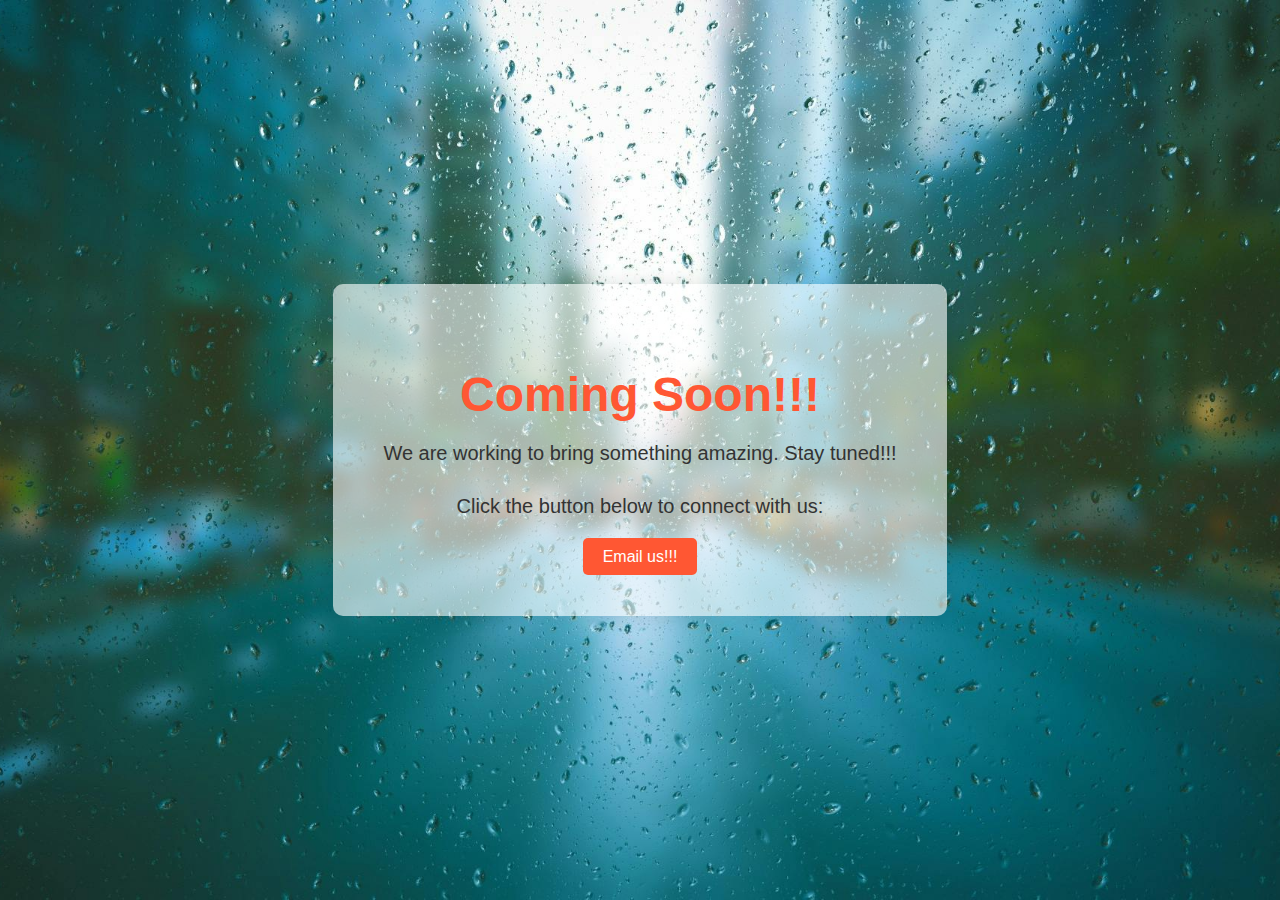
<file: index.html>
<!DOCTYPE html>
<html lang="en">
<head>
    <meta charset="UTF-8">
    <meta name="viewport" content="width=device-width, initial-scale=1.0">
    <meta http-equiv="X-UA-Compatible" content="ie=edge">
    <title>Coming Soon</title>
    <style>
        body {
            font-family: Arial, sans-serif;
            background-image: url('background.jpg'); /* Replace with your image URL */
            background-size: cover; /* Ensure the image covers the whole page */
            background-position: center; /* Center the image */
            background-repeat: no-repeat; /* Don't repeat the image */
            margin: 0;
            padding: 0;
            display: flex;
            justify-content: center;
            align-items: center;
            height: 100vh;
            color: #333;
            text-align: center;
        }
        .container {
            background-color: rgba(255, 255, 255, 0.6); /* Semi-transparent white background */
            padding: 50px;
            border-radius: 10px;
            box-shadow: 0 0 20px rgba(0, 0, 0, 0.1);
            text-align: center;
        }
        h1 {
            font-size: 48px;
            margin-bottom: 20px;
            color: #ff5733;
        }
        p {
            font-size: 20px;
            margin-bottom: 30px;
        }
        .connect-button {
            padding: 10px 20px;
            font-size: 16px;
            background-color: #ff5733;
            border: none;
            border-radius: 5px;
            color: white;
            cursor: pointer;
            text-decoration: none; /* Remove underline for links */
        }
        .connect-button:hover {
            background-color: #ff3e1a;
        }
    </style>
</head>
<body>
    <div class="container">
        <h1>Coming Soon!!!</h1>
        <p>We are working to bring something amazing. Stay tuned!!!</p>
        <div class="email-signup">
            <p>Click the button below to connect with us:</p>
            <a href="mailto:contact@imrohit2611.co.in" class="connect-button">Email us!!!</a> <!-- Replace with the target URL -->
        </div>
    </div>
</body>
</html>
</file>
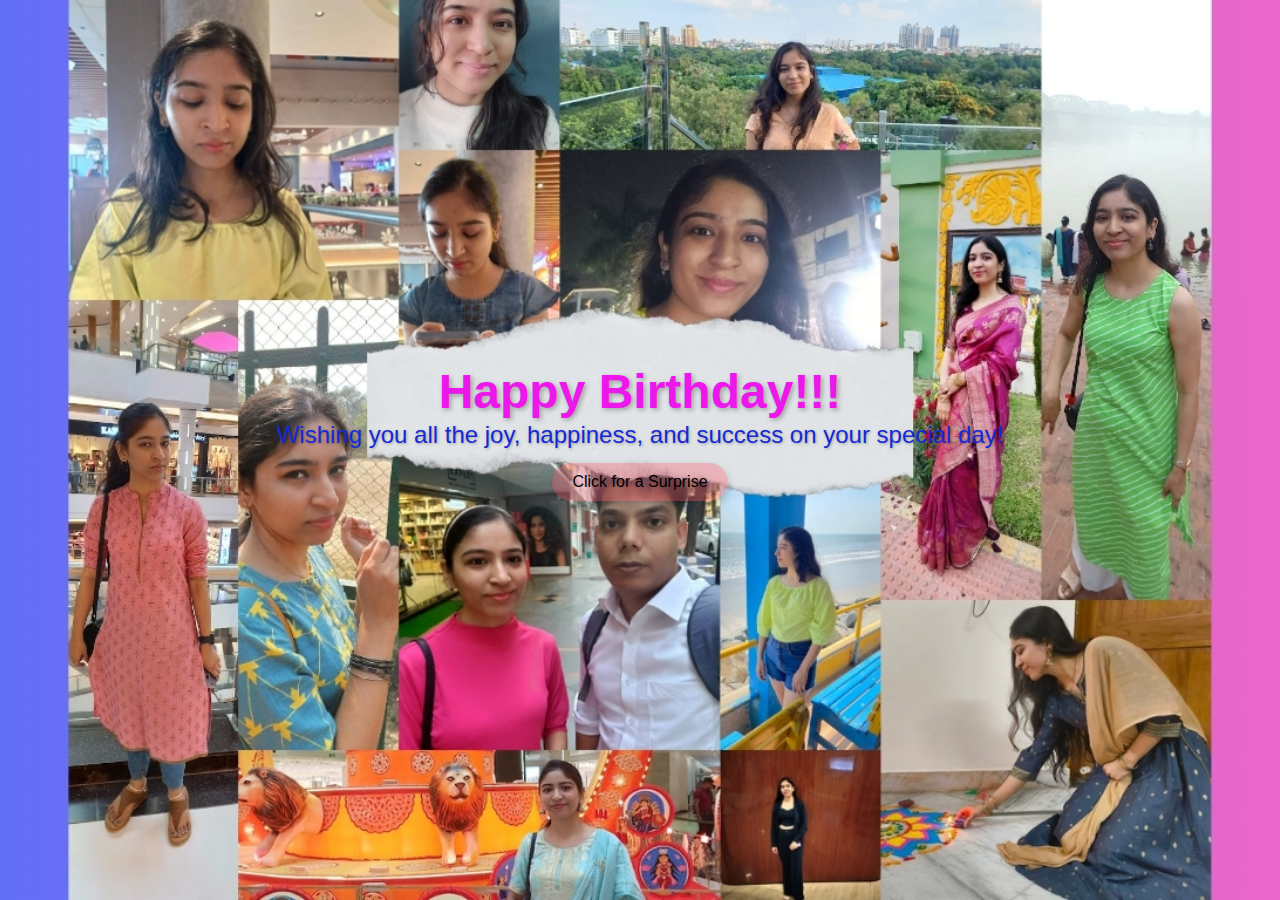
<file: cutie_ka_bday/index.html>
<!DOCTYPE html>
<html lang="en">
<head>
    <meta charset="UTF-8">
    <meta name="viewport" content="width=device-width, initial-scale=1.0">
    <title>Happy Birthday Cutie</title>
    <style>
        body {
            margin: 0;
            font-family: 'Arial', sans-serif;
            background: linear-gradient(135deg, #ffafbd, #ffc3a0);
            background-image: url('pictures/background.jpg');
            background-size: cover;
            background-position: center;
            display: flex;
            justify-content: center;
            align-items: center;
            min-height: 100vh;
            color: #fff;
            overflow: hidden;
        }

        .container {
            text-align: center;
            animation: fadeIn 2s ease-in-out;
        }

        h1 {
            font-size: 3rem;
            margin-top: -35px;
            text-shadow: 2px 2px 5px rgba(0, 0, 0, 0.3);
            color: #eb17eb;
        }

        p {
            font-size: 1.5rem;
            margin-top: -30px;
            text-shadow: 1px 1px 3px rgba(0, 0, 0, 0.3);
            color: #1629d3;
        }

        .button {
            display: inline-block;
            margin-top: -35px;
            padding: 10px 20px;
            font-size: 1rem;
            color: #000000;
            background: rgba(255, 71, 87, 0.3);
            border: none;
            border-radius: 30px;
            cursor: pointer;
            box-shadow: 0px 4px 8px rgba(0, 0, 0, 0.2);
            transition: transform 0.2s;
        }

        .button:hover {
            transform: scale(1.1);
            background: rgba(255, 71, 87, 0.5);
        }

        @keyframes fadeIn {
            from {
                opacity: 0;
                transform: translateY(-50px);
            }
            to {
                opacity: 1;
                transform: translateY(0);
            }
        }

        .confetti {
            position: absolute;
            top: 0;
            left: 0;
            width: 100%;
            height: 100%;
            pointer-events: none;
            overflow: hidden;
        }

        .confetti div {
            position: absolute;
            width: 10px;
            height: 10px;
            background-color: rgba(255, 255, 255, 0.9);
            opacity: 0;
            animation: confettiAnimation 5s linear infinite;
        }

        @keyframes confettiAnimation {
            0% {
                opacity: 1;
                transform: translateY(0) rotate(0deg);
            }
            100% {
                opacity: 0;
                transform: translateY(100vh) rotate(720deg);
            }
        }
    </style>
</head>
<body>
    <div class="container">
        <h1>Happy Birthday!!!</h1>
        <p>Wishing you all the joy, happiness, and success 
            on your special day!</p>
        <button class="button" onclick="generateMessage()">Click for a Surprise</button>
    </div>
    <div class="confetti"></div>

    <script>
        // Generate confetti dynamically
        const confettiContainer = document.querySelector('.confetti');
        for (let i = 0; i < 50; i++) {
            const confetti = document.createElement('div');
            confetti.style.left = Math.random() * 100 + 'vw';
            confetti.style.animationDelay = Math.random() * 1 + 's';
            confetti.style.backgroundColor = `hsl(${Math.random() * 360}, 100%, 75%)`;
            confettiContainer.appendChild(confetti);
        }

        // Generate a dynamic message
        function generateMessage() {
            const messages = [
                "You are amazing 🙈🙈", 
                "Nudes kab bhejogi 😋😋",
                "Love you cutie pie😘😘",
                "Nightout kab karogi 🥺🥺",
                "Shadi karlo ab 😗😚",
                "Cutie, cutie...pie, pie 🥰🥰",
                "Ye lo kissi 😘😘"
            ];
            alert(messages[Math.floor(Math.random() * messages.length)]);
            // Play background music
            const audio = new Audio('audio/music.mp3');
            audio.play();
        }
    </script>

    <!-- Background music -->
    <audio id="backgroundAudio" autoplay loop>
        <source src="audio/music.mp3" type="audio/mp3">
        Your browser does not support the audio element.
    </audio>

    <script>
        document.addEventListener('DOMContentLoaded', function() {
            const backgroundAudio = document.getElementById('backgroundAudio');
            backgroundAudio.play().catch(error => {
                console.log('Autoplay was prevented:', error);
            });
        });
    </script>
</body>
</html>
</file>
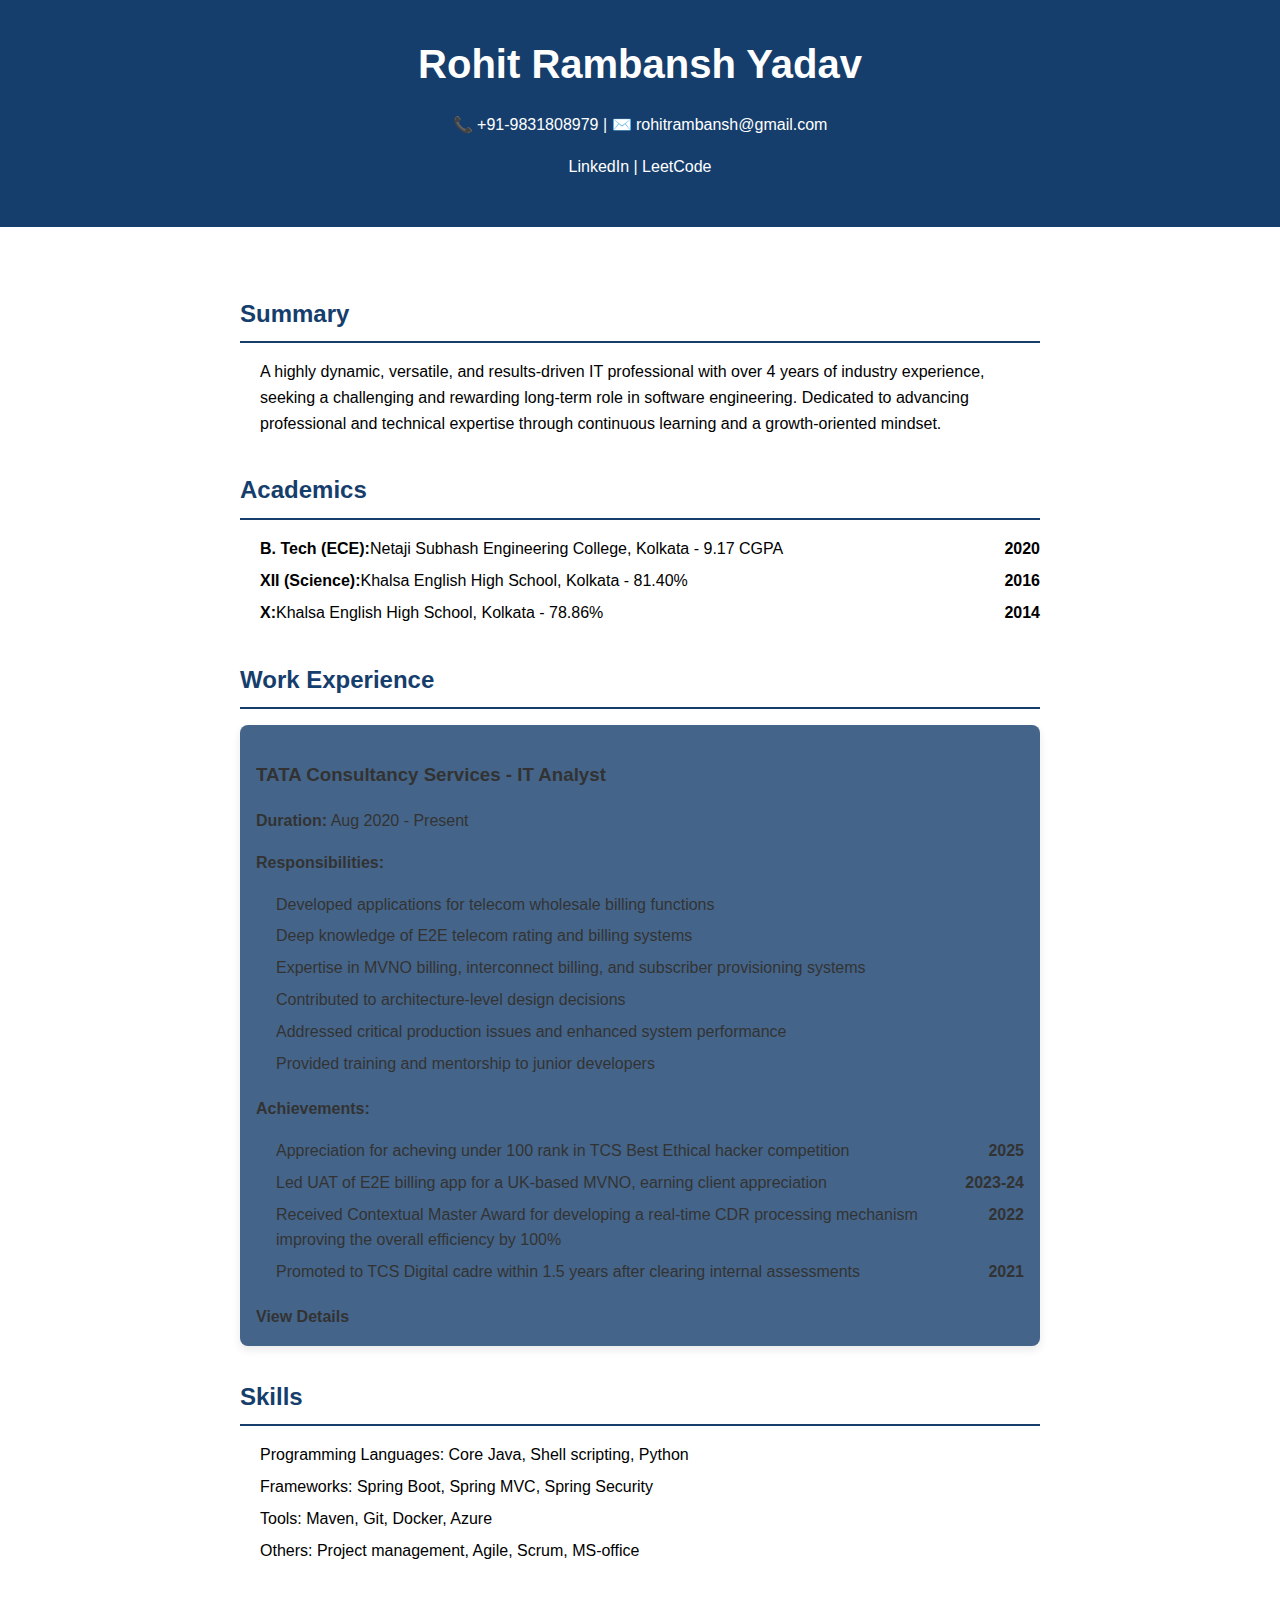
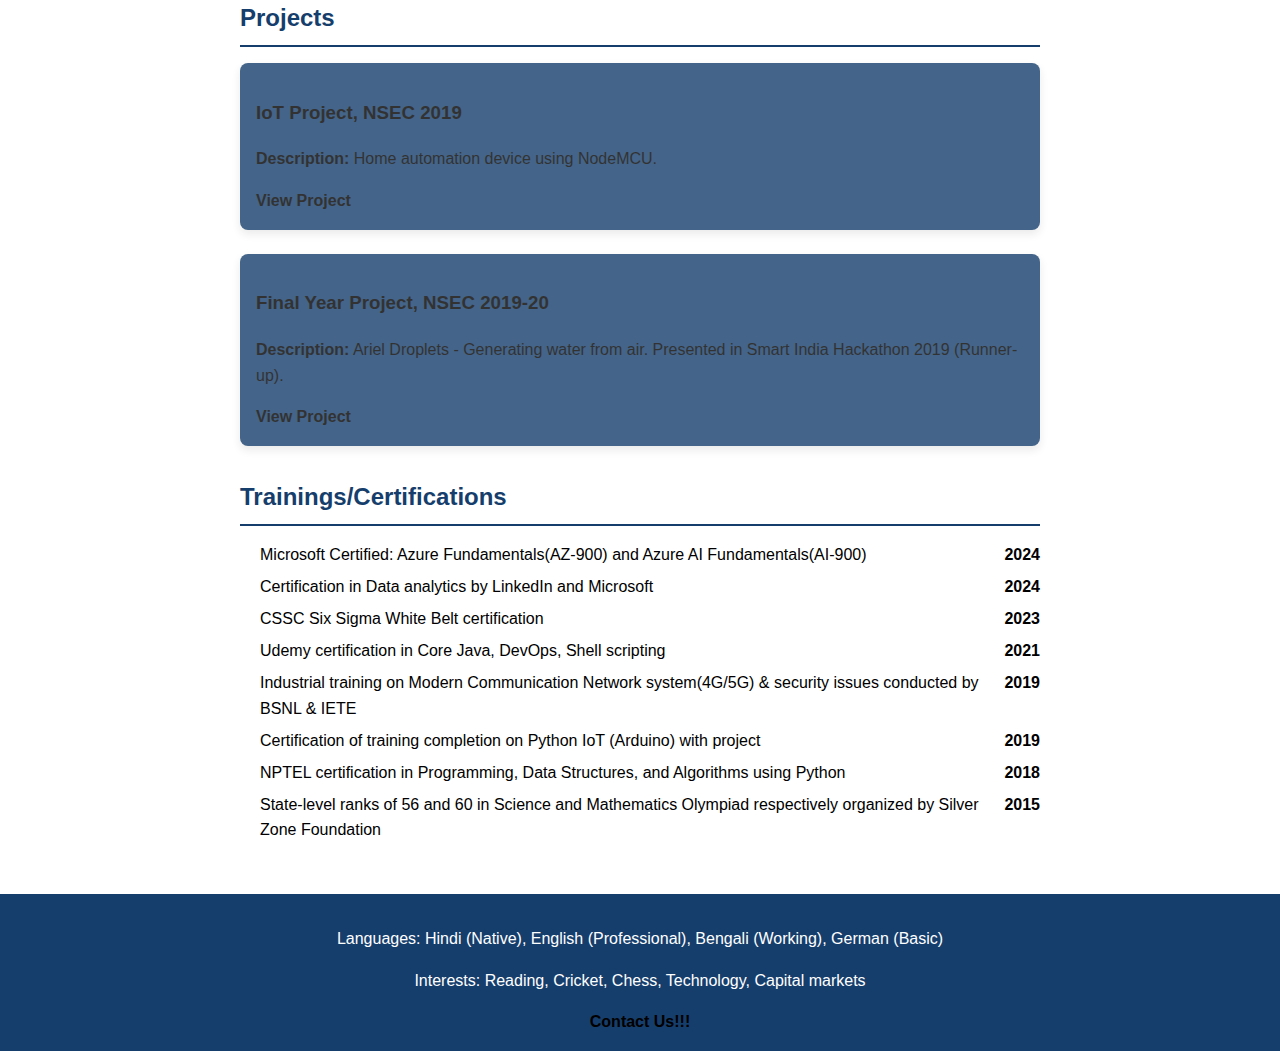
<file: cv/index.html>
<!DOCTYPE html>
<html lang="en">
<head>
    <meta charset="UTF-8">
    <meta name="viewport" content="width=device-width, initial-scale=1.0">
    <meta http-equiv="Cache-Control" content="no-cache, no-store, must-revalidate">
    <meta http-equiv="Pragma" content="no-cache">
    <meta http-equiv="Expires" content="0">
    <title>Rohit Yadav - CV</title>
    <link rel="stylesheet" href="styles.css">
    <link rel="icon" href="image.png" type="image/png">
</head>
<body>
    <header>
        <h1>Rohit Rambansh Yadav</h1>
        <p>📞 <a href="tel:+919831808979">+91-9831808979</a> | ✉️ <a href="mailto:rohitrambansh@gmail.com">rohitrambansh@gmail.com</a></p>
        <p>
            <a href="https://linkedin.com/in/imrohit2611/">LinkedIn</a> | 
            <a href="https://leetcode.com/u/imrohit2611/">LeetCode</a>
        </p>
    </header>
    <main>
        <section>
            <h2>Summary</h2>
            <ul>
                <li>A highly dynamic, versatile, and results-driven IT professional with over 4 years of industry experience, 
                    seeking a challenging and rewarding long-term role in software engineering. Dedicated to advancing 
                    professional and technical expertise through continuous learning and a growth-oriented mindset.</li>
            </ul>
        </section>
        <section>
            <h2>Academics</h2>
            <ul>
                <li><strong>B. Tech (ECE):</strong> Netaji Subhash Engineering College, Kolkata - 9.17 CGPA <span class="year">2020</span></li>
                <li><strong>XII (Science):</strong> Khalsa English High School, Kolkata - 81.40% <span class="year">2016</span></li>
                <li><strong>X:</strong> Khalsa English High School, Kolkata - 78.86% <span class="year">2014</span></li>
            </ul>
        </section>
        <section>
            <h2>Work Experience</h2>
            <div class="work-item">
                <h3>TATA Consultancy Services - IT Analyst</h3>
                <p><strong>Duration:</strong> Aug 2020 - Present</p>
                <p><strong>Responsibilities:</strong></p>
                <ul>
                    <li>Developed applications for telecom wholesale billing functions</li>
                    <li>Deep knowledge of E2E telecom rating and billing systems</li>
                    <li>Expertise in MVNO billing, interconnect billing, and subscriber provisioning systems</li>
                    <li>Contributed to architecture-level design decisions</li>
                    <li>Addressed critical production issues and enhanced system performance</li>
                    <li>Provided training and mentorship to junior developers</li>
                </ul>
                <p><strong>Achievements:</strong></p>
                <ul>
                    <li>Appreciation for acheving under 100 rank in TCS Best Ethical hacker competition <span class="year">2025</span></li>
                    <li>Led UAT of E2E billing app for a UK-based MVNO, earning client appreciation <span class="year">2023-24</span></li>
                    <li>Received Contextual Master Award for developing a real-time CDR processing mechanism 
                        improving the overall efficiency by 100% <span class="year">2022</span></li>
                    <li>Promoted to TCS Digital cadre within 1.5 years after clearing internal assessments <span class="year">2021</span></li>
                </ul>
                <a href="#" class="details-link">View Details</a>
            </div>
        </section>
        <section>
            <h2>Skills</h2>
            <ul>
                <li>Programming Languages: Core Java, Shell scripting, Python</li>
                <li>Frameworks: Spring Boot, Spring MVC, Spring Security</li>
                <li>Tools: Maven, Git, Docker, Azure</li>
                <li>Others: Project management, Agile, Scrum, MS-office</li>
            </ul>
        </section>
        <section>
            <h2>Projects</h2>
            <div class="project-item">
                <h3>IoT Project, NSEC <span class="year">2019</span></h3>
                <p><strong>Description:</strong> Home automation device using NodeMCU.</p>
                <a href="#" class="details-link">View Project</a>
            </div>
            <div class="project-item">
                <h3>Final Year Project, NSEC <span class="year">2019-20</span></h3>
                <p><strong>Description:</strong> Ariel Droplets - Generating water from air. Presented in Smart India Hackathon 2019 (Runner-up).</p>
                <a href="#" class="details-link">View Project</a>
            </div>
        </section>
        <section>
            <h2>Trainings/Certifications</h2>
            <ul>
                <li>Microsoft Certified: Azure Fundamentals(AZ-900) and Azure AI Fundamentals(AI-900) <span class="year">2024</span></li>
                <li>Certification in Data analytics by LinkedIn and Microsoft <span class="year">2024</span></li>
                <li>CSSC Six Sigma White Belt certification <span class="year">2023</span></li>
                <li>Udemy certification in Core Java, DevOps, Shell scripting <span class="year">2021</span></li>
                <li>Industrial training on Modern Communication Network system(4G/5G) & security issues conducted by BSNL & IETE <span class="year">2019</span></li>
                <li>Certification of training completion on Python IoT (Arduino) with project <span class="year">2019</span></li>
                <li>NPTEL certification in Programming, Data Structures, and Algorithms using Python <span class="year">2018</span></li>
                <li>State-level ranks of 56 and 60 in Science and Mathematics Olympiad respectively organized by Silver Zone Foundation <span class="year">2015</span></li>
            </ul>
        </section>
    </main>
    <footer>
        <p>Languages: Hindi (Native), English (Professional), Bengali (Working), German (Basic)</p>
        <p>Interests: Reading, Cricket, Chess, Technology, Capital markets</p>
        <a href="mailto:contact@imrohit2611.co.in" class="details-link">Contact Us!!!</a>
    </footer>
</body>
</html>
</file>
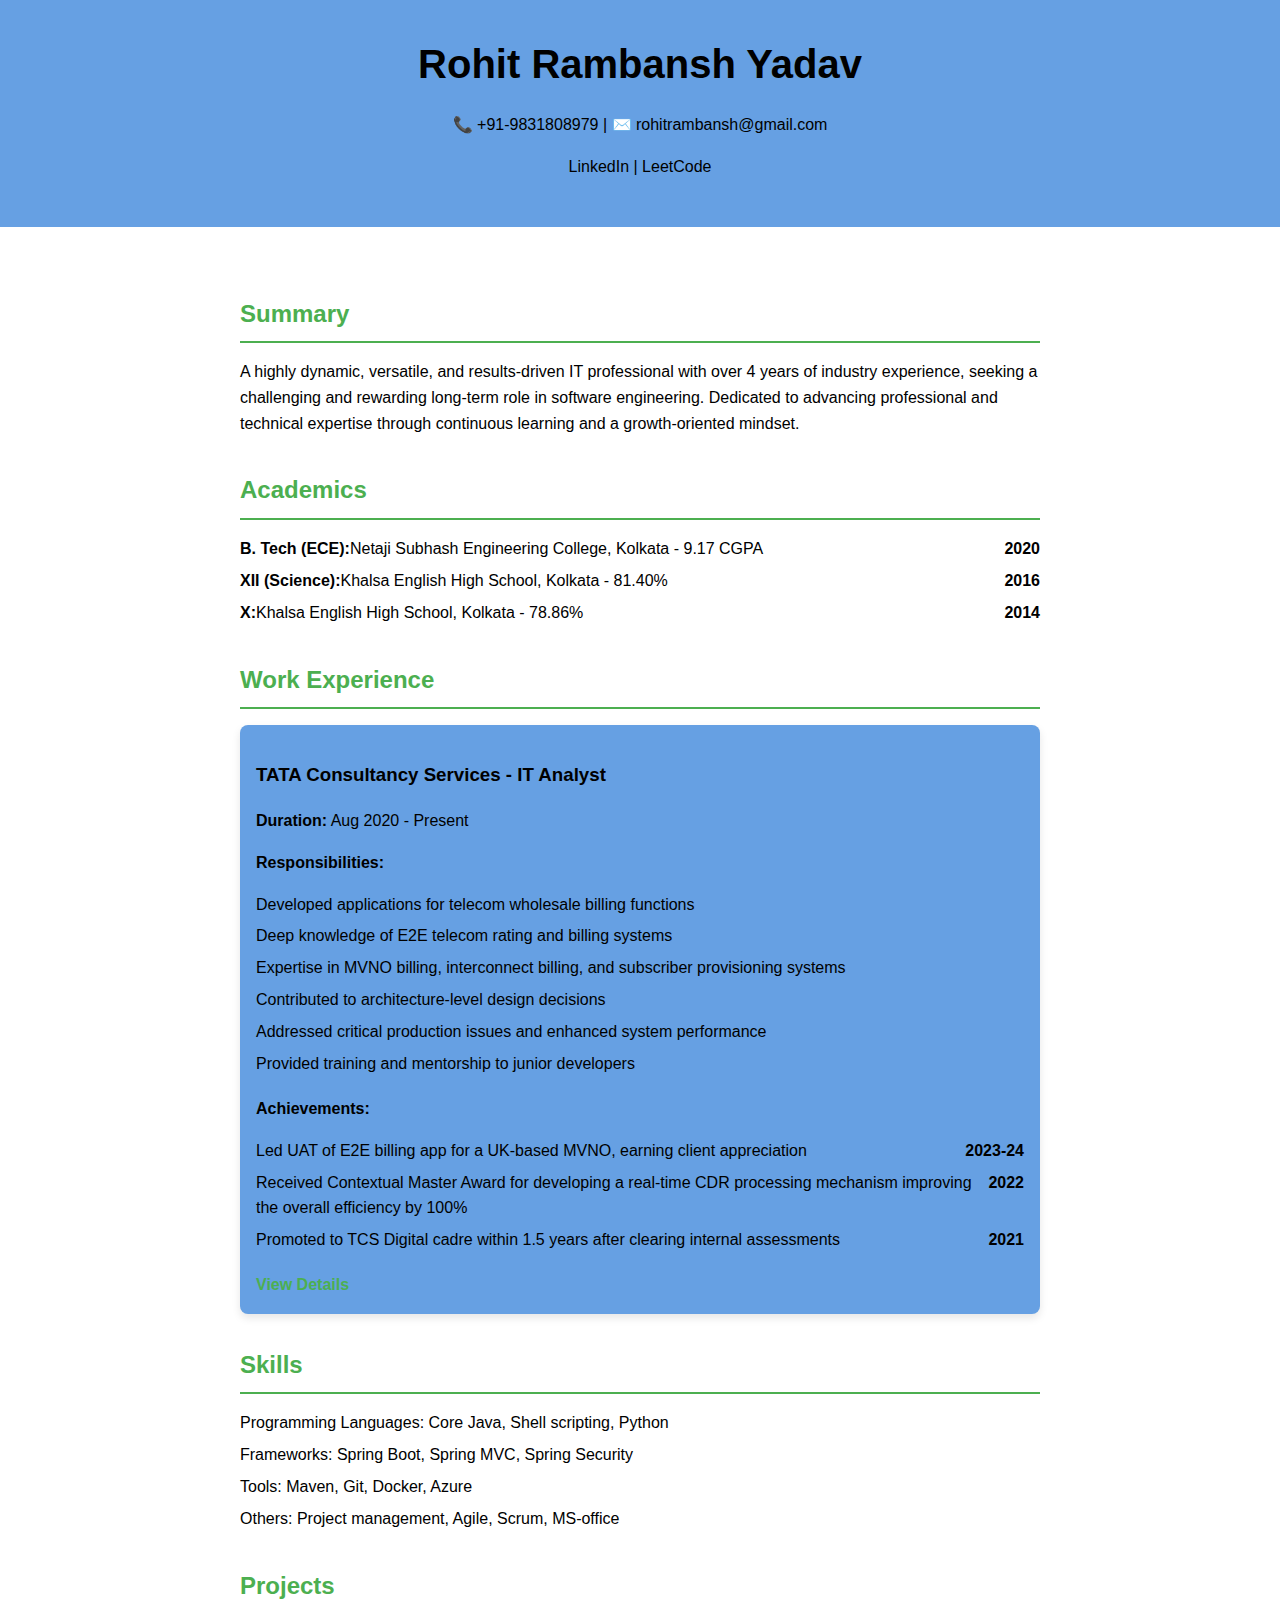
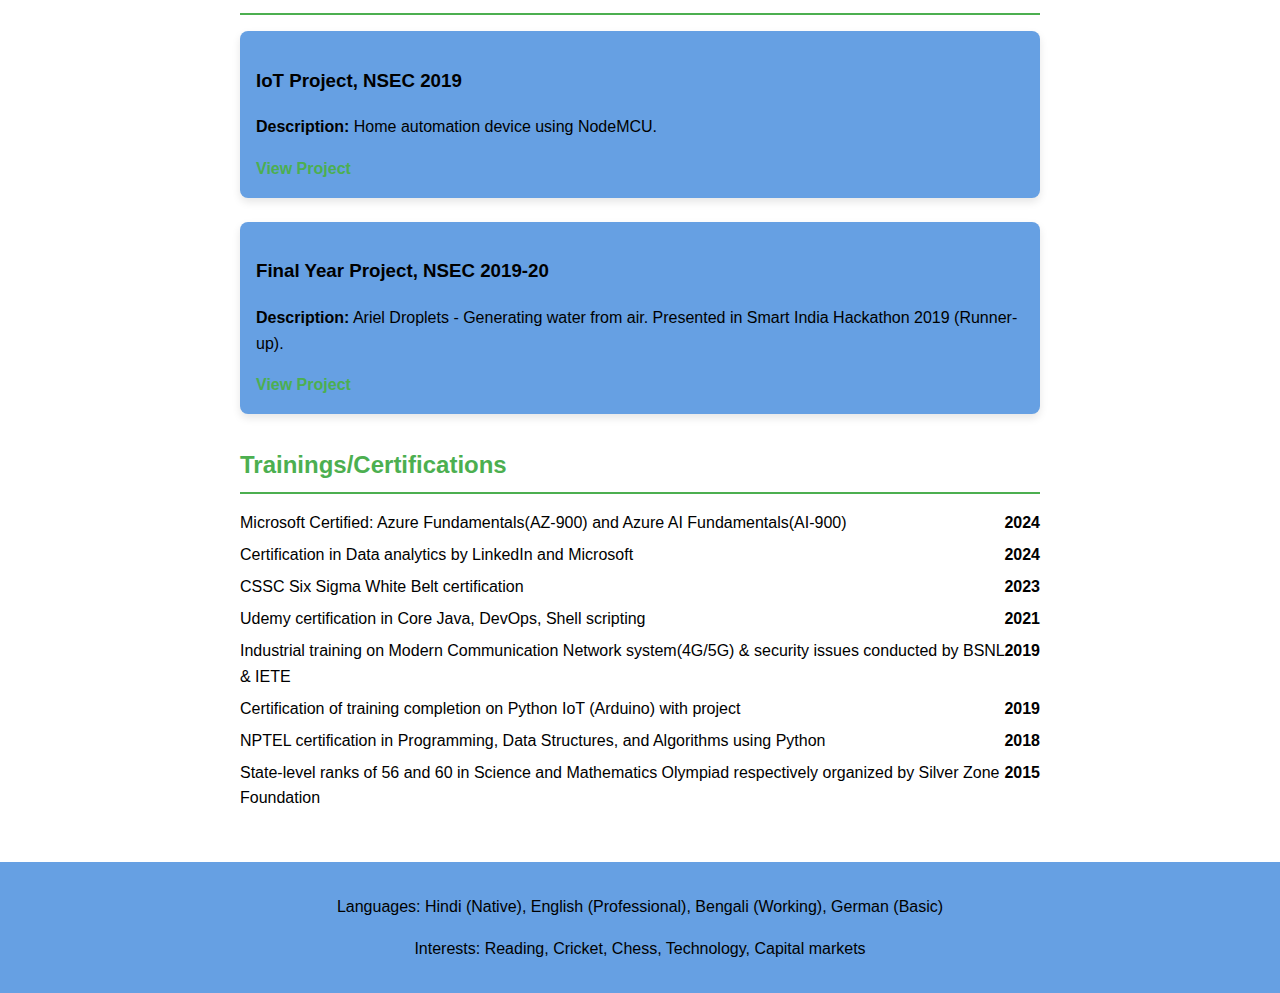
<file: birthday/cv/index.html>
<!DOCTYPE html>
<html lang="en">
<head>
    <meta charset="UTF-8">
    <meta name="viewport" content="width=device-width, initial-scale=1.0">
    <title>Rohit Yadav - CV</title>
    <link rel="stylesheet" href="styles.css">
</head>
<body>
    <header>
        <h1>Rohit Rambansh Yadav</h1>
        <p>📞 <a href="tel:+919831808979">+91-9831808979</a> | ✉️ <a href="mailto:rohitrambansh@gmail.com">rohitrambansh@gmail.com</a></p>
        <p>
            <a href="https://linkedin.com/in/imrohit2611/">LinkedIn</a> | 
            <a href="https://leetcode.com/u/imrohit2611/">LeetCode</a>
        </p>
    </header>
    <main>
        <section>
            <h2>Summary</h2>
            <ul>
                <li>A highly dynamic, versatile, and results-driven IT professional with over 4 years of industry experience, 
                    seeking a challenging and rewarding long-term role in software engineering. Dedicated to advancing 
                    professional and technical expertise through continuous learning and a growth-oriented mindset.</li>
            </ul>
        </section>
        <section>
            <h2>Academics</h2>
            <ul>
                <li><strong>B. Tech (ECE):</strong> Netaji Subhash Engineering College, Kolkata - 9.17 CGPA <span class="year">2020</span></li>
                <li><strong>XII (Science):</strong> Khalsa English High School, Kolkata - 81.40% <span class="year">2016</span></li>
                <li><strong>X:</strong> Khalsa English High School, Kolkata - 78.86% <span class="year">2014</span></li>
            </ul>
        </section>
        <section>
            <h2>Work Experience</h2>
            <div class="work-item">
                <h3>TATA Consultancy Services - IT Analyst</h3>
                <p><strong>Duration:</strong> Aug 2020 - Present</p>
                <p><strong>Responsibilities:</strong></p>
                <ul>
                    <li>Developed applications for telecom wholesale billing functions</li>
                    <li>Deep knowledge of E2E telecom rating and billing systems</li>
                    <li>Expertise in MVNO billing, interconnect billing, and subscriber provisioning systems</li>
                    <li>Contributed to architecture-level design decisions</li>
                    <li>Addressed critical production issues and enhanced system performance</li>
                    <li>Provided training and mentorship to junior developers</li>
                </ul>
                <p><strong>Achievements:</strong></p>
                <ul>
                    <li>Led UAT of E2E billing app for a UK-based MVNO, earning client appreciation <span class="year">2023-24</span></li>
                    <li>Received Contextual Master Award for developing a real-time CDR processing mechanism 
                        improving the overall efficiency by 100% <span class="year">2022</span></li>
                    <li>Promoted to TCS Digital cadre within 1.5 years after clearing internal assessments <span class="year">2021</span></li>
                </ul>
                <a href="#" class="details-link">View Details</a>
            </div>
        </section>
        <section>
            <h2>Skills</h2>
            <ul>
                <li>Programming Languages: Core Java, Shell scripting, Python</li>
                <li>Frameworks: Spring Boot, Spring MVC, Spring Security</li>
                <li>Tools: Maven, Git, Docker, Azure</li>
                <li>Others: Project management, Agile, Scrum, MS-office</li>
            </ul>
        </section>
        <section>
            <h2>Projects</h2>
            <div class="project-item">
                <h3>IoT Project, NSEC <span class="year">2019</span></h3>
                <p><strong>Description:</strong> Home automation device using NodeMCU.</p>
                <a href="#" class="details-link">View Project</a>
            </div>
            <div class="project-item">
                <h3>Final Year Project, NSEC <span class="year">2019-20</span></h3>
                <p><strong>Description:</strong> Ariel Droplets - Generating water from air. Presented in Smart India Hackathon 2019 (Runner-up).</p>
                <a href="#" class="details-link">View Project</a>
            </div>
        </section>
        <section>
            <h2>Trainings/Certifications</h2>
            <ul>
                <li>Microsoft Certified: Azure Fundamentals(AZ-900) and Azure AI Fundamentals(AI-900) <span class="year">2024</span></li>
                <li>Certification in Data analytics by LinkedIn and Microsoft <span class="year">2024</span></li>
                <li>CSSC Six Sigma White Belt certification <span class="year">2023</span></li>
                <li>Udemy certification in Core Java, DevOps, Shell scripting <span class="year">2021</span></li>
                <li>Industrial training on Modern Communication Network system(4G/5G) & security issues conducted by BSNL & IETE <span class="year">2019</span></li>
                <li>Certification of training completion on Python IoT (Arduino) with project <span class="year">2019</span></li>
                <li>NPTEL certification in Programming, Data Structures, and Algorithms using Python <span class="year">2018</span></li>
                <li>State-level ranks of 56 and 60 in Science and Mathematics Olympiad respectively organized by Silver Zone Foundation <span class="year">2015</span></li>
            </ul>
        </section>
    </main>
    <footer>
        <p>Languages: Hindi (Native), English (Professional), Bengali (Working), German (Basic)</p>
        <p>Interests: Reading, Cricket, Chess, Technology, Capital markets</p>
    </footer>
</body>
</html>
</file>
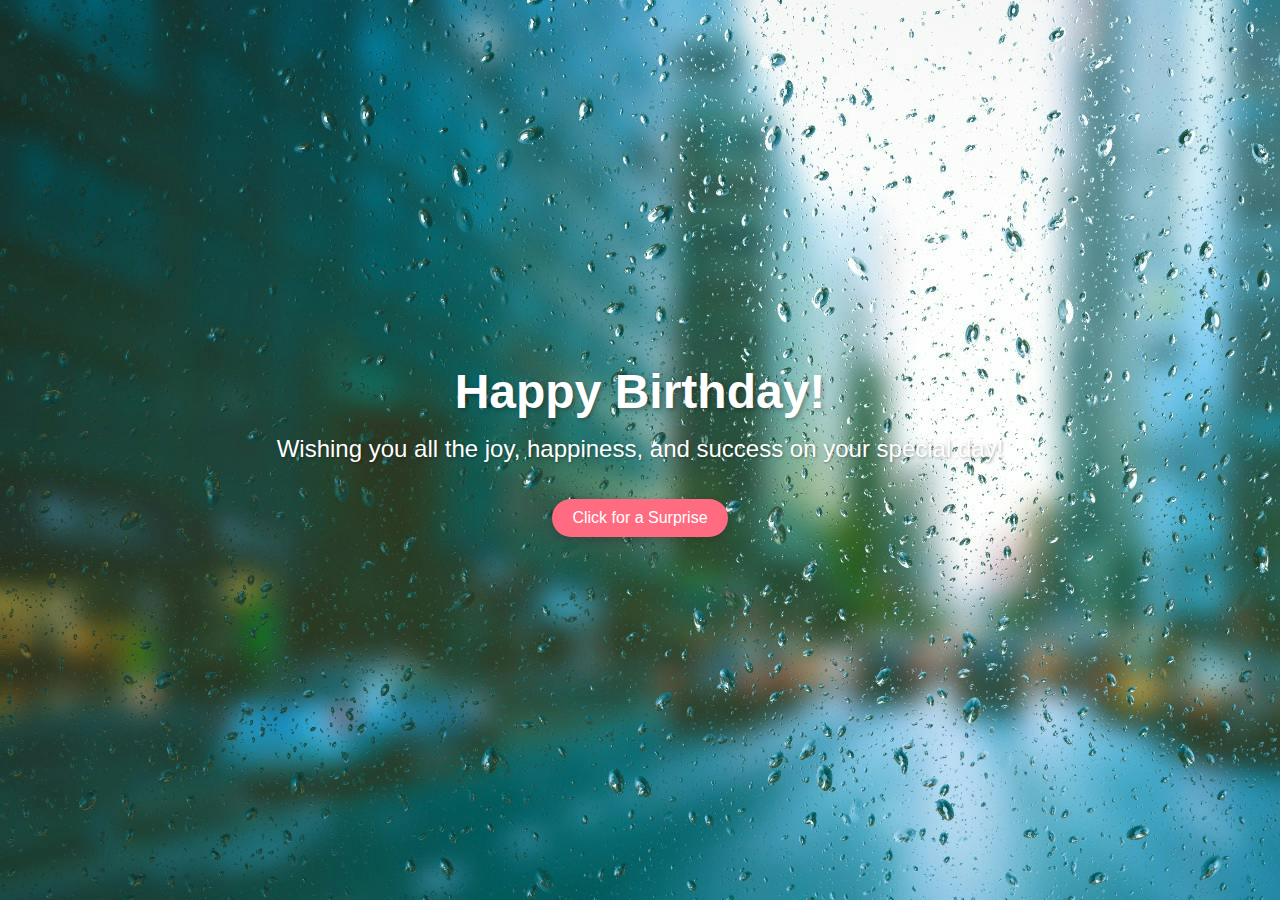
<file: birthday.html>
<!DOCTYPE html>
<html lang="en">
<head>
    <meta charset="UTF-8">
    <meta name="viewport" content="width=device-width, initial-scale=1.0">
    <title>Happy Birthday Wishes</title>
    <style>
        body {
            margin: 0;
            font-family: 'Arial', sans-serif;
            background: linear-gradient(135deg, #ffafbd, #ffc3a0);
            background-image: url('background.jpg');
            display: flex;
            justify-content: center;
            align-items: center;
            min-height: 100vh;
            color: #fff;
            overflow: hidden;
        }

        .container {
            text-align: center;
            animation: fadeIn 2s ease-in-out;
        }

        h1 {
            font-size: 3rem;
            margin: 0;
            text-shadow: 2px 2px 5px rgba(0, 0, 0, 0.3);
        }

        p {
            font-size: 1.5rem;
            margin: 1rem 0;
            text-shadow: 1px 1px 3px rgba(0, 0, 0, 0.3);
        }

        .button {
            display: inline-block;
            margin-top: 20px;
            padding: 10px 20px;
            font-size: 1rem;
            color: #fff;
            background: #ff6b81;
            border: none;
            border-radius: 30px;
            cursor: pointer;
            box-shadow: 0px 4px 8px rgba(0, 0, 0, 0.2);
            transition: transform 0.2s;
        }

        .button:hover {
            transform: scale(1.1);
            background: #ff4757;
        }

        @keyframes fadeIn {
            from {
                opacity: 0;
                transform: translateY(-50px);
            }
            to {
                opacity: 1;
                transform: translateY(0);
            }
        }

        .confetti {
            position: absolute;
            top: 0;
            left: 0;
            width: 100%;
            height: 100%;
            pointer-events: none;
            overflow: hidden;
        }

        .confetti div {
            position: absolute;
            width: 10px;
            height: 10px;
            background-color: rgba(255, 255, 255, 0.9);
            opacity: 0;
            animation: confettiAnimation 5s linear infinite;
        }

        @keyframes confettiAnimation {
            0% {
                opacity: 1;
                transform: translateY(0) rotate(0deg);
            }
            100% {
                opacity: 0;
                transform: translateY(100vh) rotate(720deg);
            }
        }
    </style>
</head>
<body>
    <div class="container">
        <h1>Happy Birthday!</h1>
        <p>Wishing you all the joy, happiness, and success on your special day!</p>
        <button class="button" onclick="generateMessage()">Click for a Surprise</button>
    </div>
    <div class="confetti"></div>

    <script>
        // Generate confetti dynamically
        const confettiContainer = document.querySelector('.confetti');
        for (let i = 0; i < 50; i++) {
            const confetti = document.createElement('div');
            confetti.style.left = Math.random() * 100 + 'vw';
            confetti.style.animationDelay = Math.random() * 2 + 's';
            confetti.style.backgroundColor = `hsl(${Math.random() * 360}, 100%, 75%)`;
            confettiContainer.appendChild(confetti);
        }

        // Generate a dynamic message
        function generateMessage() {
            const messages = [
                "You are amazing!", 
                "Here's to another fantastic year!", 
                "Celebrate in style!", 
                "You're the star today!", 
                "Keep shining brightly!",
                "Nudes kab bhejogi! 😋"
            ];
            alert(messages[Math.floor(Math.random() * messages.length)]);
        }
    </script>

    <!-- Background music -->
    <audio autoplay loop>
        <source src="audio/music.mp3" type="audio/mp3">
        Your browser does not support the audio element.
    </audio>
</body>
</html>
</file>
<file: cv/styles.css>
/* styles.css */
body {
    font-family: 'Arial', sans-serif;
    margin: 0;
    padding: 0;
    background-color: #ffffff;
    color: #000000;
    line-height: 1.6;
}

a {
    color: #000000;
    text-decoration: none;
    color: #ffffff;
}

a:hover {
    text-decoration: underline;
}

header {
    text-align: center;
    background: #163e6c;
    padding: 2rem 0;
    margin-bottom: 2rem;
    color: #ffffff;
}

header h1 {
    font-size: 2.5rem;
    margin: 0;
}

main {
    max-width: 800px;
    margin: auto;
    padding: 1rem;
}

section {
    margin-bottom: 2rem;
}

h2 {
    color: #163e6c;
    border-bottom: 2px solid #163e6c;
    padding-bottom: 0.5rem;
    margin-bottom: 1rem;
}

ul {
    list-style-type: disc;
    padding-left: 20px;
}

ul li {
    display: flex;
    justify-content: space-between;
    margin-bottom: 0.2rem;
    /*border-bottom: 1px dashed #000000; *//* Optional separator line */
    padding-bottom: 0.2rem;
}

ul li span.year {
    color: #000000; /* Accent color for the year */
    font-weight: bold;
    margin-left: auto;
}

.work-item, .project-item {
    margin-bottom: 1.5rem;
    background: #163e6c;
    padding: 1rem;
    border-radius: 8px;
    box-shadow: 0 4px 8px rgba(0, 0, 0, 0.1);
    opacity: 0.8;
    color: #000000;
}

.work-item *, .project-item * {
    opacity: 1; /* Ensure no opacity on text */
}

.details-link {
    color: #000000;
    font-weight: bold;
}

footer {
    text-align: center;
    padding: 1rem 0;
    background: #163e6c;
    color: #ffffff;
}
</file>
<file: birthday/cv/styles.css>
/* styles.css */
body {
    font-family: 'Arial', sans-serif;
    margin: 0;
    padding: 0;
    background-color: #ffffff;
    color: #000000;
    line-height: 1.6;
}

a {
    color: #000000;
    text-decoration: none;
}

a:hover {
    text-decoration: underline;
}

header {
    text-align: center;
    background: #66a0e3;
    padding: 2rem 0;
    margin-bottom: 2rem;
}

header h1 {
    font-size: 2.5rem;
    margin: 0;
}

main {
    max-width: 800px;
    margin: auto;
    padding: 1rem;
}

section {
    margin-bottom: 2rem;
}

h2 {
    color: #4CAF50;
    border-bottom: 2px solid #4CAF50;
    padding-bottom: 0.5rem;
    margin-bottom: 1rem;
}

ul {
    list-style-type: none;
    padding: 0;
}

ul li {
    display: flex;
    justify-content: space-between;
    margin-bottom: 0.2rem;
    /*border-bottom: 1px dashed #000000; *//* Optional separator line */
    padding-bottom: 0.2rem;
}

ul li span.year {
    color: #000000; /* Accent color for the year */
    font-weight: bold;
    margin-left: auto;
}

.work-item, .project-item {
    margin-bottom: 1.5rem;
    background: #66a0e3;
    padding: 1rem;
    border-radius: 8px;
    box-shadow: 0 4px 8px rgba(0, 0, 0, 0.1);
}

.details-link {
    color: #4CAF50;
    font-weight: bold;
}

footer {
    text-align: center;
    padding: 1rem 0;
    background: #66a0e3;
}
</file>
